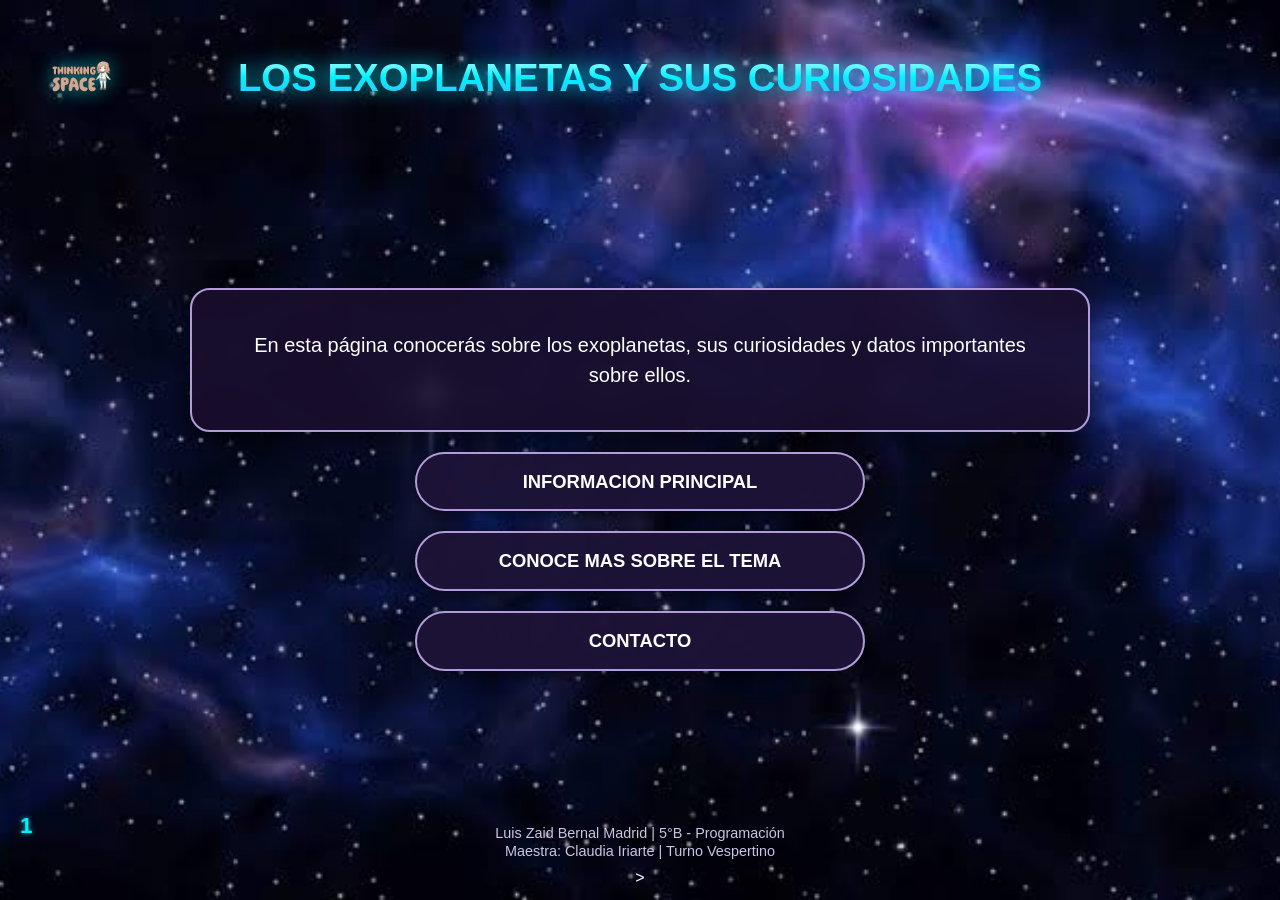
<file: index.html>
<!DOCTYPE html>
<html lang="es">
<head>
    <meta charset="UTF-8">
    <title>Los Exoplanetas - Inicio</title>
    <link rel="stylesheet" href="mystyle.css">
</head>
<body id="pagina-exoplanetas">
    <header class="header-wireframe">
        <img src="THINKING.png" alt="Thinking Space Logo" class="logo-img">
        <h1 class="titulo-principal">LOS EXOPLANETAS Y SUS CURIOSIDADES</h1>
    </header>

    <main class="contenedor-principal">
        <div class="caja-informacion">
            <p style="text-align: center; margin-bottom: 0;">
                En esta página conocerás sobre los exoplanetas, sus curiosidades y datos importantes sobre ellos.
            </p>
        </div>
        
        <div style="display: flex; flex-direction: column; align-items: center; width: 100%; gap: 10px;">
            <a href="informacionprincipal.html" class="btn-navegacion">INFORMACION PRINCIPAL</a>
            <a href="conocemas.html" class="btn-navegacion">CONOCE MAS SOBRE EL TEMA</a>
            <a href="contacto.html" class="btn-navegacion">CONTACTO</a>
        </div>
    </main>

    <footer class="footer-wireframe">
        <span class="numero-pagina">1</span>
        <div class="creditos-footer">
            <p>Luis Zaid Bernal Madrid | 5°B - Programación</p>
            <p>Maestra: Claudia Iriarte | Turno Vespertino</p>
        </div>
    </footer>
</body>
</html>>
</file>
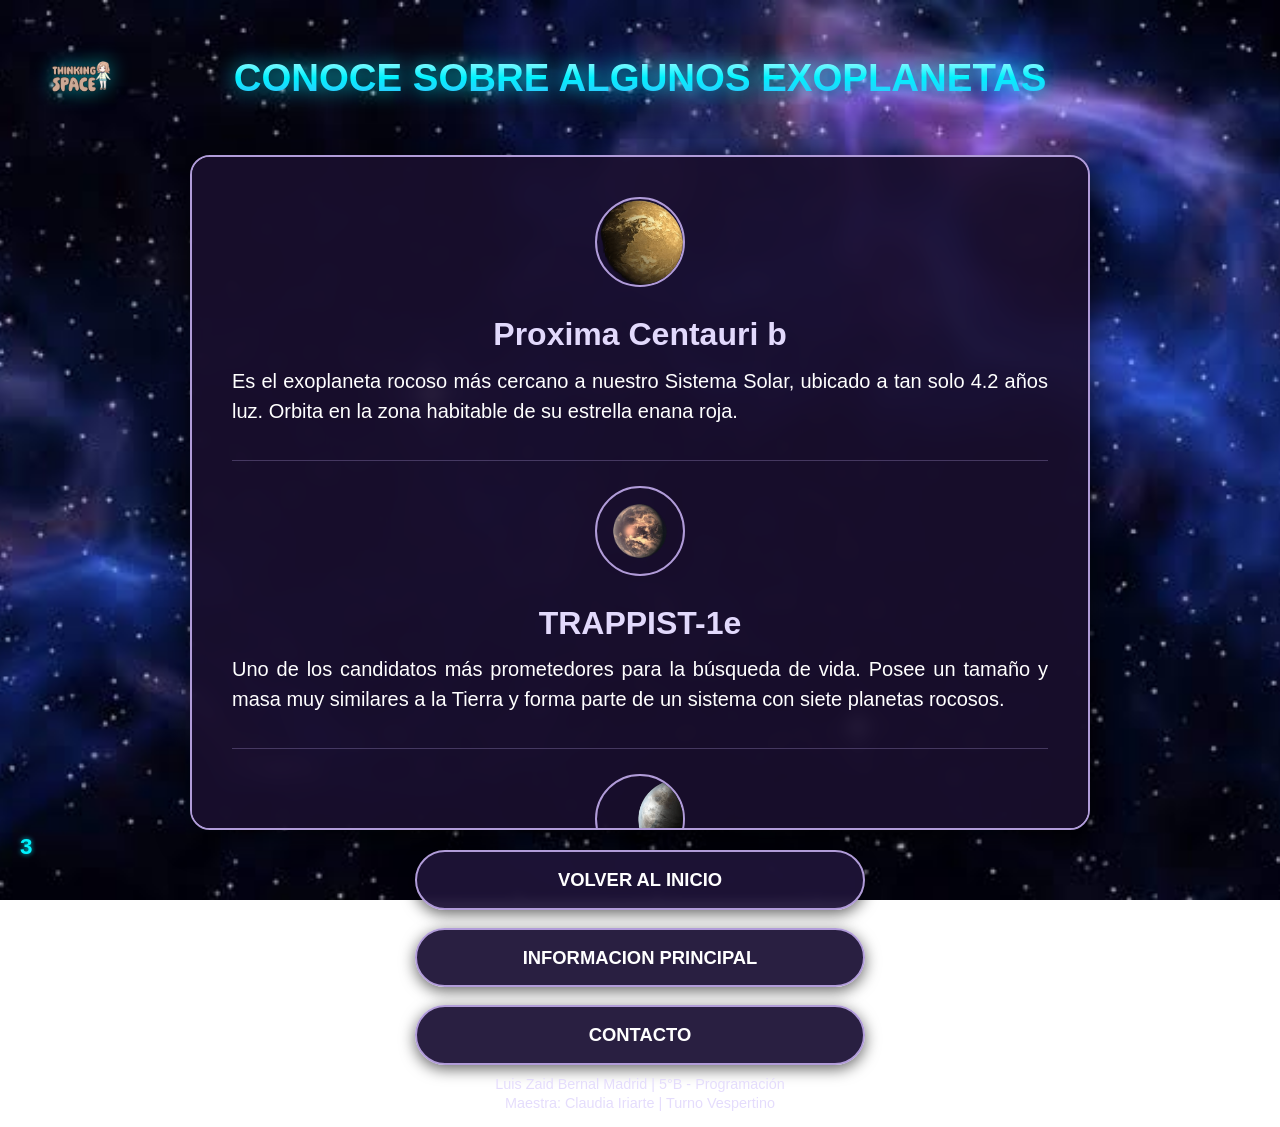
<file: conocemas.html>
<!DOCTYPE html>
<html lang="es">
<head>
    <meta charset="UTF-8">
    <title>Conoce sobre algunos exoplanetas</title>
    <link rel="stylesheet" href="mystyle.css">
</head>
<body id="pagina-exoplanetas">
    <header class="header-wireframe">
        <img src="THINKING.png" alt="Thinking Space Logo" class="logo-img">
        <h1 class="titulo-principal">CONOCE SOBRE ALGUNOS EXOPLANETAS</h1>
    </header>

    <main class="contenedor-principal">
        <section class="caja-informacion">
            <div style="display: flex; flex-direction: column; align-items: center; margin-bottom: 25px; border-bottom: 1px solid rgba(177, 156, 217, 0.3); padding-bottom: 20px;">
                <img src="1000211232.png" alt="Proxima Centauri b" style="width: 90px; height: 90px; border-radius: 50%; object-fit: cover; border: 2px solid #b19cd9; margin-bottom: 12px;">
                <h2>Proxima Centauri b</h2>
                <p>Es el exoplaneta rocoso más cercano a nuestro Sistema Solar, ubicado a tan solo 4.2 años luz. Orbita en la zona habitable de su estrella enana roja.</p>
            </div>

            <div style="display: flex; flex-direction: column; align-items: center; margin-bottom: 25px; border-bottom: 1px solid rgba(177, 156, 217, 0.3); padding-bottom: 20px;">
                <img src="1000211233.png" alt="TRAPPIST-1e" style="width: 90px; height: 90px; border-radius: 50%; object-fit: cover; border: 2px solid #b19cd9; margin-bottom: 12px;">
                <h2>TRAPPIST-1e</h2>
                <p>Uno de los candidatos más prometedores para la búsqueda de vida. Posee un tamaño y masa muy similares a la Tierra y forma parte de un sistema con siete planetas rocosos.</p>
            </div>

            <div style="display: flex; flex-direction: column; align-items: center; margin-bottom: 25px; border-bottom: 1px solid rgba(177, 156, 217, 0.3); padding-bottom: 20px;">
                <img src="1000211234.png" alt="Kepler-452b" style="width: 90px; height: 90px; border-radius: 50%; object-fit: cover; border: 2px solid #b19cd9; margin-bottom: 12px;">
                <h2>Kepler-452b</h2>
                <p>Conocido popularmente como el "primo lejano" de la Tierra. Orbita una estrella casi idéntica a nuestro Sol y su año dura aproximadamente 385 días.</p>
            </div>

            <div style="display: flex; flex-direction: column; align-items: center; margin-bottom: 25px; border-bottom: 1px solid rgba(177, 156, 217, 0.3); padding-bottom: 20px;">
                <img src="1000211235.png" alt="WASP-12b" style="width: 90px; height: 90px; border-radius: 50%; object-fit: cover; border: 2px solid #b19cd9; margin-bottom: 12px;">
                <h2>WASP-12b</h2>
                <p>Un gigantesco "Júpiter caliente" tan cercano a su estrella que la intensa gravedad lo está deformando con forma de huevo.</p>
            </div>

            <div style="display: flex; flex-direction: column; align-items: center; margin-bottom: 10px;">
                <img src="1000211236.png" alt="GJ 1214 b" style="width: 90px; height: 90px; border-radius: 50%; object-fit: cover; border: 2px solid #b19cd9; margin-bottom: 12px;">
                <h2>GJ 1214 b</h2>
                <p>Una "supertierra" envuelta por una atmósfera espesa de vapor, sugiriendo que podría tratarse de un mundo acuático gigantesco.</p>
            </div>
        </section>
    </main>

    <footer class="footer-wireframe">
        <span class="numero-pagina">3</span>
        <div class="footer-botones">
            <a href="index.html" class="btn-navegacion">VOLVER AL INICIO</a>
            <a href="informacionprincipal.html" class="btn-navegacion">INFORMACION PRINCIPAL</a>
            <a href="contacto.html" class="btn-navegacion">CONTACTO</a>
        </div>
        <div class="creditos-footer">
            <p>Luis Zaid Bernal Madrid | 5°B - Programación</p>
            <p>Maestra: Claudia Iriarte | Turno Vespertino</p>
        </div>
    </footer>
</body>
</html>
</file>
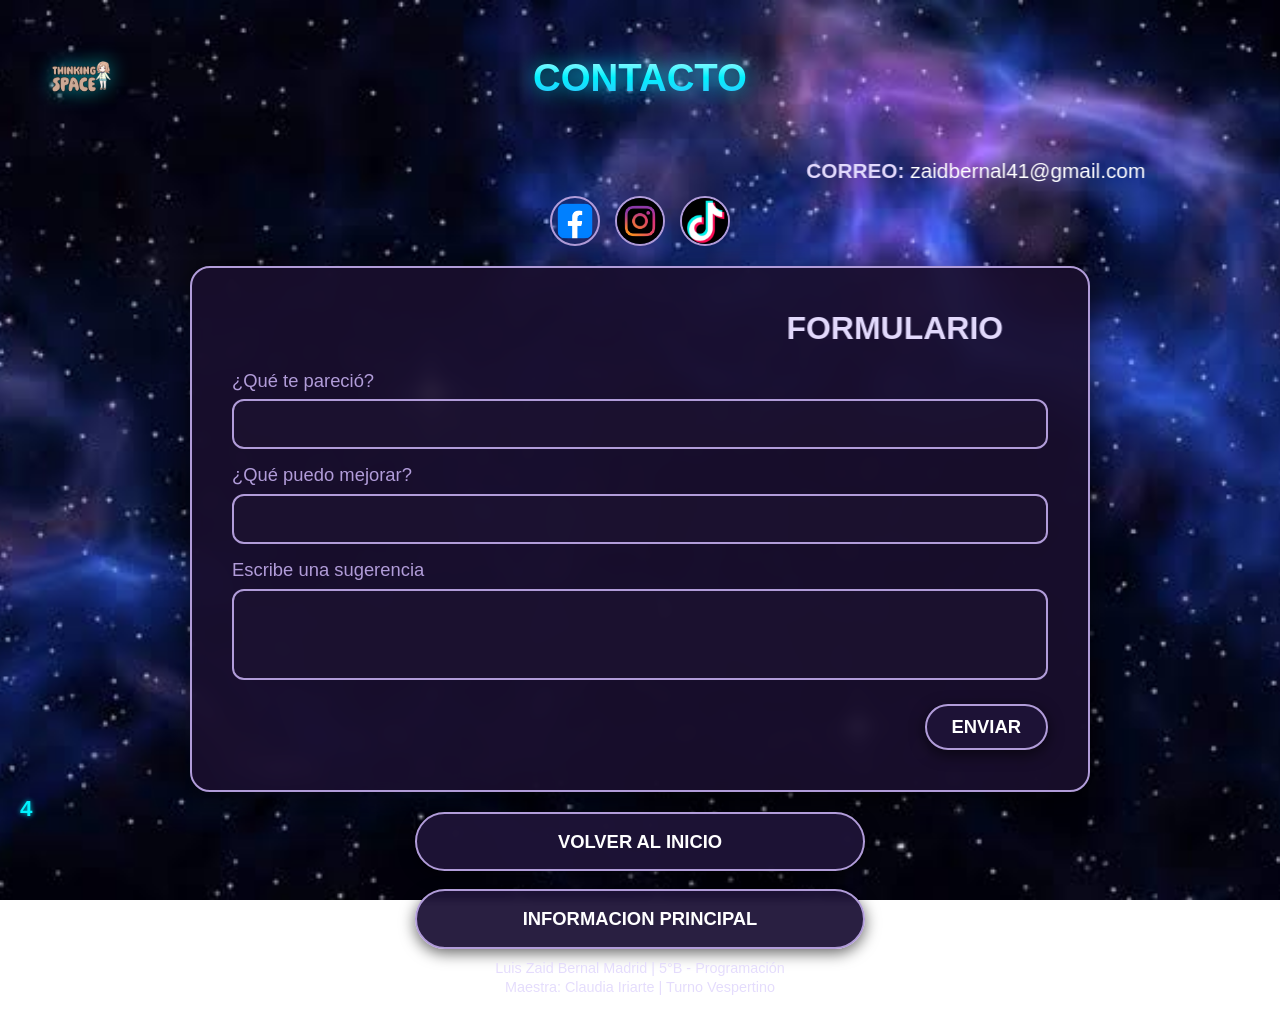
<file: contacto.html>
<!DOCTYPE html>
<html lang="es">
<head>
    <meta charset="UTF-8">
    <title>Contacto - Los Exoplanetas</title>
    <link rel="stylesheet" href="mystyle.css">
</head>
<body id="pagina-exoplanetas">
    <header class="header-wireframe">
        <img src="THINKING.png" alt="Thinking Space Logo" class="logo-img">
        <h1 class="titulo-principal">CONTACTO</h1>
    </header>

    <main class="contenedor-principal">
        <div class="contacto-header">
            <marquee behavior="alternate" scrollamount="3">
                <p class="correo-texto">
                    CORREO: <span>zaidbernal41@gmail.com</span>
                </p>
            </marquee>
            
            <div class="redes-sociales">
                <a href="#"><img src="IMG_90a5ce89-5f55-4415-861d-1ed1209e0d0f.png" alt="Facebook"></a>
                <a href="#"><img src="IMG_6c21ea9c-c793-4639-9ead-480b073c85de.jpg" alt="Instagram"></a>
                <a href="#"><img src="IMG_c4da9e99-0c27-415f-8ae2-a295ce5506c8_edit_764120612528196.png" alt="TikTok"></a>
            </div>
        </div>

        <section class="caja-informacion caja-formulario">
            <marquee behavior="alternate" scrollamount="3">
                <h2>FORMULARIO</h2>
            </marquee>
            
            <form onsubmit="event.preventDefault(); alert('¡Formulario enviado con éxito!');" class="formulario-contacto">
                <div class="campo-grupo">
                    <label>¿Qué te pareció?</label>
                    <input type="text" required class="input-estilo">
                </div>

                <div class="campo-grupo">
                    <label>¿Qué puedo mejorar?</label>
                    <input type="text" required class="input-estilo">
                </div>

                <div class="campo-grupo">
                    <label>Escribe una sugerencia</label>
                    <textarea rows="3" required class="input-estilo textarea-estilo"></textarea>
                </div>

                <div class="boton-contenedor">
                    <button type="submit" class="btn-navegacion btn-enviar">ENVIAR</button>
                </div>
            </form>
        </section>
    </main>

    <footer class="footer-wireframe">
        <span class="numero-pagina">4</span>
        <div class="footer-botones">
            <a href="index.html" class="btn-navegacion">VOLVER AL INICIO</a>
            <a href="informacionprincipal.html" class="btn-navegacion">INFORMACION PRINCIPAL</a>
        </div>
        <div class="creditos-footer">
            <p>Luis Zaid Bernal Madrid | 5°B - Programación</p>
            <p>Maestra: Claudia Iriarte | Turno Vespertino</p>
        </div>
    </footer>
</body>
</html>
</file>
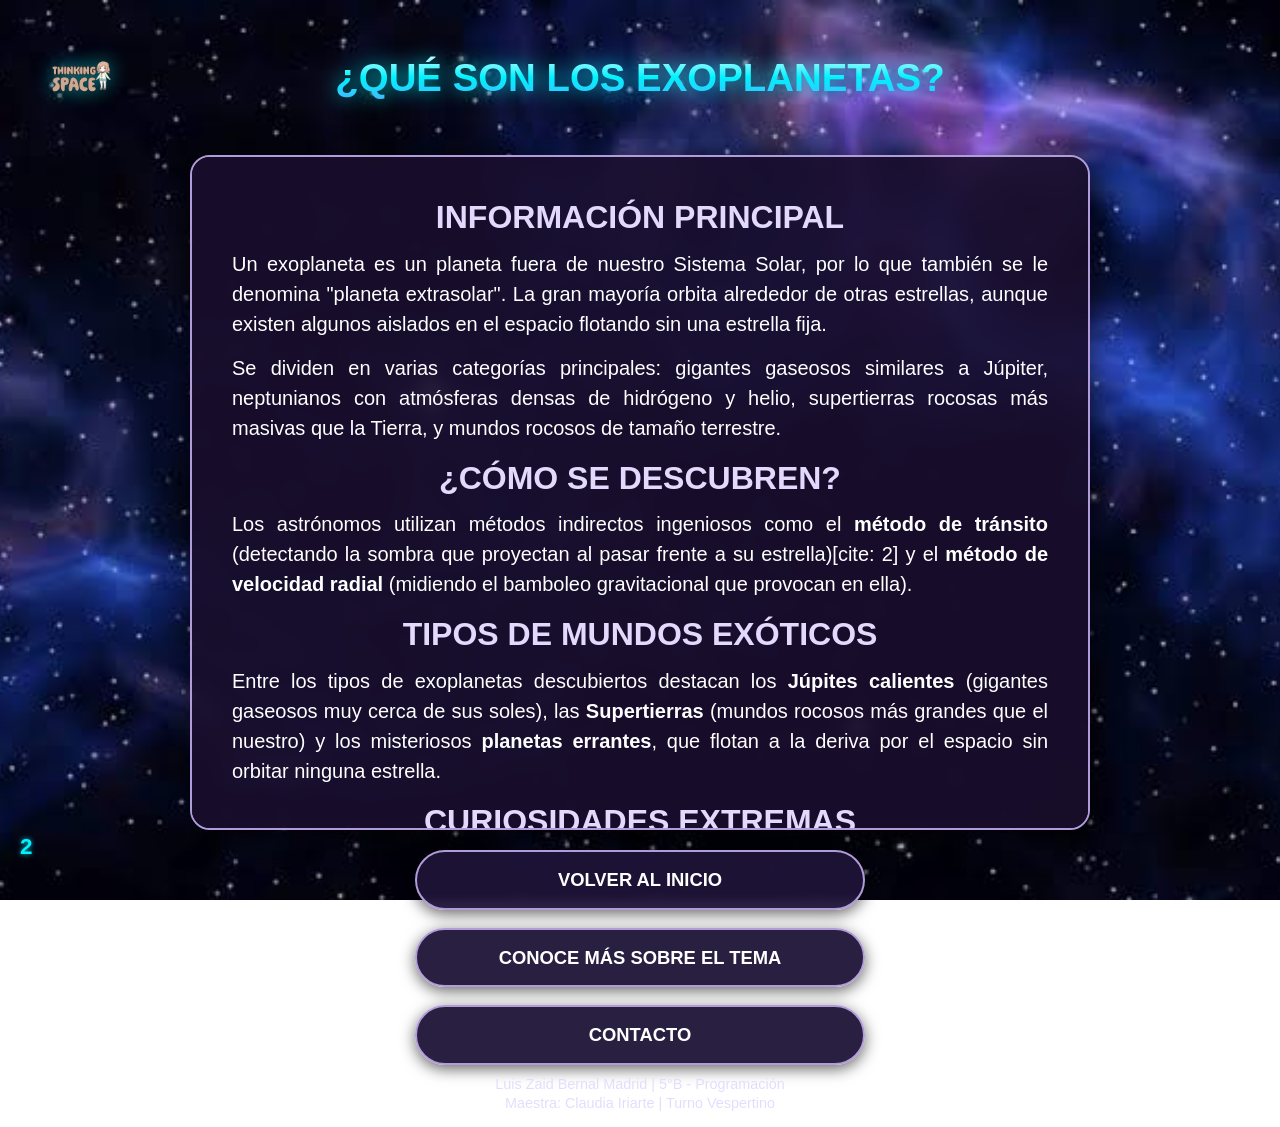
<file: informacionprincipal.html>
<!DOCTYPE html>
<html lang="es">
<head>
    <meta charset="UTF-8">
    <title>La presentación - Los Exoplanetas</title>
    <link rel="stylesheet" href="mystyle.css">
</head>
<body id="pagina-exoplanetas">
    <header class="header-wireframe">
        <img src="THINKING.png" alt="Thinking Space Logo" class="logo-img">
        <h1 class="titulo-principal">¿QUÉ SON LOS EXOPLANETAS?</h1>
    </header>

    <main class="contenedor-principal">
        <section class="caja-informacion">
            <h2>INFORMACIÓN PRINCIPAL</h2>
            <p>Un exoplaneta es un planeta fuera de nuestro Sistema Solar, por lo que también se le denomina "planeta extrasolar". La gran mayoría orbita alrededor de otras estrellas, aunque existen algunos aislados en el espacio flotando sin una estrella fija.</p>
            <p>Se dividen en varias categorías principales: gigantes gaseosos similares a Júpiter, neptunianos con atmósferas densas de hidrógeno y helio, supertierras rocosas más masivas que la Tierra, y mundos rocosos de tamaño terrestre.</p>
            
            <h2>¿CÓMO SE DESCUBREN?</h2>
            <p>Los astrónomos utilizan métodos indirectos ingeniosos como el <strong>método de tránsito</strong> (detectando la sombra que proyectan al pasar frente a su estrella)[cite: 2] y el <strong>método de velocidad radial</strong> (midiendo el bamboleo gravitacional que provocan en ella).</p>

            <h2>TIPOS DE MUNDOS EXÓTICOS</h2>
            <p>Entre los tipos de exoplanetas descubiertos destacan los <strong>Júpites calientes</strong> (gigantes gaseosos muy cerca de sus soles), las <strong>Supertierras</strong> (mundos rocosos más grandes que el nuestro) y los misteriosos <strong>planetas errantes</strong>, que flotan a la deriva por el espacio sin orbitar ninguna estrella.</p>

            <h2>CURIOSIDADES EXTREMAS</h2>
            <p>Las condiciones en estos mundos superan la ficción: se han encontrado exoplanetas donde llueve hierro fundido, mundos completamente oscuros hechos de carbono cristalizado y sistemas estelares donde los habitantes verían dos o tres soles ponerse en el horizonte al mismo tiempo.</p>
        </section>
    </main>

    <footer class="footer-wireframe">
        <span class="numero-pagina">2</span>
        <div class="footer-botones">
            <a href="index.html" class="btn-navegacion">VOLVER AL INICIO</a>
            <a href="conocemas.html" class="btn-navegacion">CONOCE MÁS SOBRE EL TEMA</a>
            <a href="contacto.html" class="btn-navegacion">CONTACTO</a>
        </div>
        <div class="creditos-footer">
            <p>Luis Zaid Bernal Madrid | 5°B - Programación</p>
            <p>Maestra: Claudia Iriarte | Turno Vespertino</p>
        </div>
    </footer>
</body>
</html>
</file>
<file: mystyle.css>
* {
    box-sizing: border-box;
    margin: 0;
    padding: 0;
}

body {
    line-height: 1.5;
    padding: 10px;
    background: url('images.jpeg') no-repeat center center fixed;
    background-size: cover;
    color: #ffffff;
    min-height: 100vh;
    display: flex;
    flex-direction: column;
    justify-content: space-between;
    align-items: center;
    text-align: center;
    font-family: sans-serif;
    overflow-x: hidden;
}

.header-wireframe {
    display: flex;
    flex-direction: column;
    align-items: center;
    justify-content: center;
    width: 100%;
    margin-bottom: 10px;
    padding-top: 5px;
}

.logo-img {
    height: 70px;
    width: 70px;
    margin-bottom: 8px;
    object-fit: contain;
    filter: drop-shadow(0 0 10px rgba(0, 242, 254, 0.6));
}

.titulo-principal {
    font-size: 1.4rem;
    font-family: 'Arial Black', Gadget, sans-serif;
    font-weight: 900;
    text-transform: uppercase;
    text-align: center;
    background: linear-gradient(180deg, #ffffff 0%, #00f2fe 50%, #4facfe 100%);
    -webkit-background-clip: text;
    -webkit-text-fill-color: transparent;
    filter: drop-shadow(0px 0px 10px rgba(0, 242, 254, 0.8));
    width: 100%;
    padding: 0 5px;
}

.contenedor-principal {
    display: flex;
    flex-direction: column;
    justify-content: center;
    align-items: center;
    flex-grow: 1;
    width: 100%;
    max-width: 100%;
    margin: 5px 0;
    gap: 15px;
}

.caja-informacion {
    background-color: rgba(25, 15, 45, 0.92);
    border: 2px solid #b19cd9;
    border-radius: 20px;
    padding: 22px 16px;
    text-align: center;
    margin: 0;
    width: 95vw;
    max-width: 95vw;
    backdrop-filter: blur(8px);
    box-shadow: 0 8px 32px 0 rgba(0, 0, 0, 0.7);
    max-height: 75vh;
    overflow-y: auto;
}

.caja-informacion::-webkit-scrollbar {
    width: 6px;
}

.caja-informacion::-webkit-scrollbar-track {
    background: rgba(30, 20, 50, 0.5);
    border-radius: 10px;
}

.caja-informacion::-webkit-scrollbar-thumb {
    background: #b19cd9;
    border-radius: 10px;
}

.caja-informacion h2 {
    font-size: 1.5rem;
    color: #e2d9fc;
    line-height: 1.3;
    margin-top: 15px;
    margin-bottom: 10px;
}

.caja-informacion h2:first-child {
    margin-top: 0;
}

.caja-informacion p {
    font-size: 1.25rem;
    color: #ffffff;
    margin-bottom: 14px;
    text-align: justify;
    line-height: 1.5;
}

.contacto-header {
    display: flex;
    flex-direction: column;
    align-items: center;
    gap: 10px;
    width: 100%;
    margin-bottom: 5px;
}

.correo-texto {
    font-size: 1.2rem;
    font-weight: bold;
    color: #e2d9fc;
    margin: 0;
}

.correo-texto span {
    font-weight: normal;
    color: #ffffff;
}

.redes-sociales {
    display: flex;
    gap: 15px;
    align-items: center;
    justify-content: center;
}

.redes-sociales a {
    display: inline-block;
    width: 45px;
    height: 45px;
    border-radius: 50%;
    overflow: hidden;
    border: 2px solid #b19cd9;
}

.redes-sociales img {
    width: 100%;
    height: 100%;
    object-fit: cover;
}

.caja-formulario {
    text-align: left;
}

.formulario-contacto {
    display: flex;
    flex-direction: column;
    gap: 12px;
    width: 100%;
}

.campo-grupo label {
    font-size: 1.15rem;
    color: #b19cd9;
    display: block;
    margin-bottom: 5px;
}

.input-estilo {
    width: 100%;
    padding: 12px 14px;
    border-radius: 12px;
    border: 2px solid #b19cd9;
    background: rgba(30, 20, 50, 0.6);
    color: white;
    outline: none;
    font-size: 1.15rem;
}

.textarea-estilo {
    resize: none;
    border-radius: 12px;
}

.boton-contenedor {
    text-align: right;
    margin-top: 5px;
}

.btn-enviar {
    width: auto !important;
    padding: 10px 25px !important;
    font-size: 1.15rem !important;
    margin: 0 !important;
    cursor: pointer;
}

.btn-navegacion {
    display: inline-block;
    background-color: rgba(30, 20, 55, 0.95);
    color: #ffffff;
    border: 2px solid #b19cd9;
    padding: 14px 20px;
    margin: 5px auto;
    border-radius: 30px;
    text-decoration: none;
    font-weight: bold;
    font-size: 1.15rem;
    width: 95vw;
    max-width: 450px;
    text-align: center;
    box-shadow: 0 4px 15px rgba(0, 0, 0, 0.6);
    backdrop-filter: blur(4px);
    transition: all 0.3s ease;
}

.btn-navegacion:hover {
    background-color: rgba(79, 172, 254, 0.4);
    border-color: #00f2fe;
    box-shadow: 0 0 15px rgba(0, 242, 254, 0.6);
}

.footer-wireframe {
    position: relative;
    display: flex;
    flex-direction: column;
    align-items: center;
    gap: 5px;
    padding: 10px 0 5px 0;
    width: 100%;
}

.numero-pagina {
    position: absolute;
    top: -5px;
    left: 10px;
    font-size: 1.4rem;
    font-weight: bold;
    color: #00f2fe;
    font-family: 'Arial Black', sans-serif;
    text-shadow: 0 0 5px rgba(0, 242, 254, 0.8);
}

.footer-botones {
    display: flex;
    flex-wrap: wrap;
    justify-content: center;
    align-items: center;
    gap: 8px;
    width: 100%;
    max-width: 900px;
}

.creditos-footer {
    font-size: 0.85rem;
    color: #e2d9fc;
    text-align: center;
    opacity: 0.9;
    line-height: 1.3;
    padding: 0 10px;
}

.creditos-footer p {
    margin: 0;
}

@media (min-width: 768px) {
    .header-wireframe {
        flex-direction: row;
        justify-content: center;
        align-items: center;
        height: 130px;
        position: relative;
    }
    
    .logo-img {
        height: 110px;
        width: 110px;
        position: absolute;
        top: 50%;
        left: 20px;
        transform: translateY(-50%);
        margin-bottom: 0;
    }

    .titulo-principal {
        font-size: 2.4rem;
        text-align: center;
        margin-top: 0;
        padding: 0 140px;
    }

    .contenedor-principal {
        max-width: 1100px;
    }

    .caja-informacion {
        max-width: 900px;
        width: 100%;
        margin: 0 auto;
        padding: 40px;
    }

    .caja-informacion h2 {
        font-size: 2rem;
    }

    .caja-informacion p {
        font-size: 1.25rem;
    }

    .correo-texto {
        font-size: 1.3rem;
    }

    .redes-sociales a {
        width: 50px;
        height: 50px;
    }

    .creditos-footer {
        font-size: 0.9rem;
    }
}
</file>
